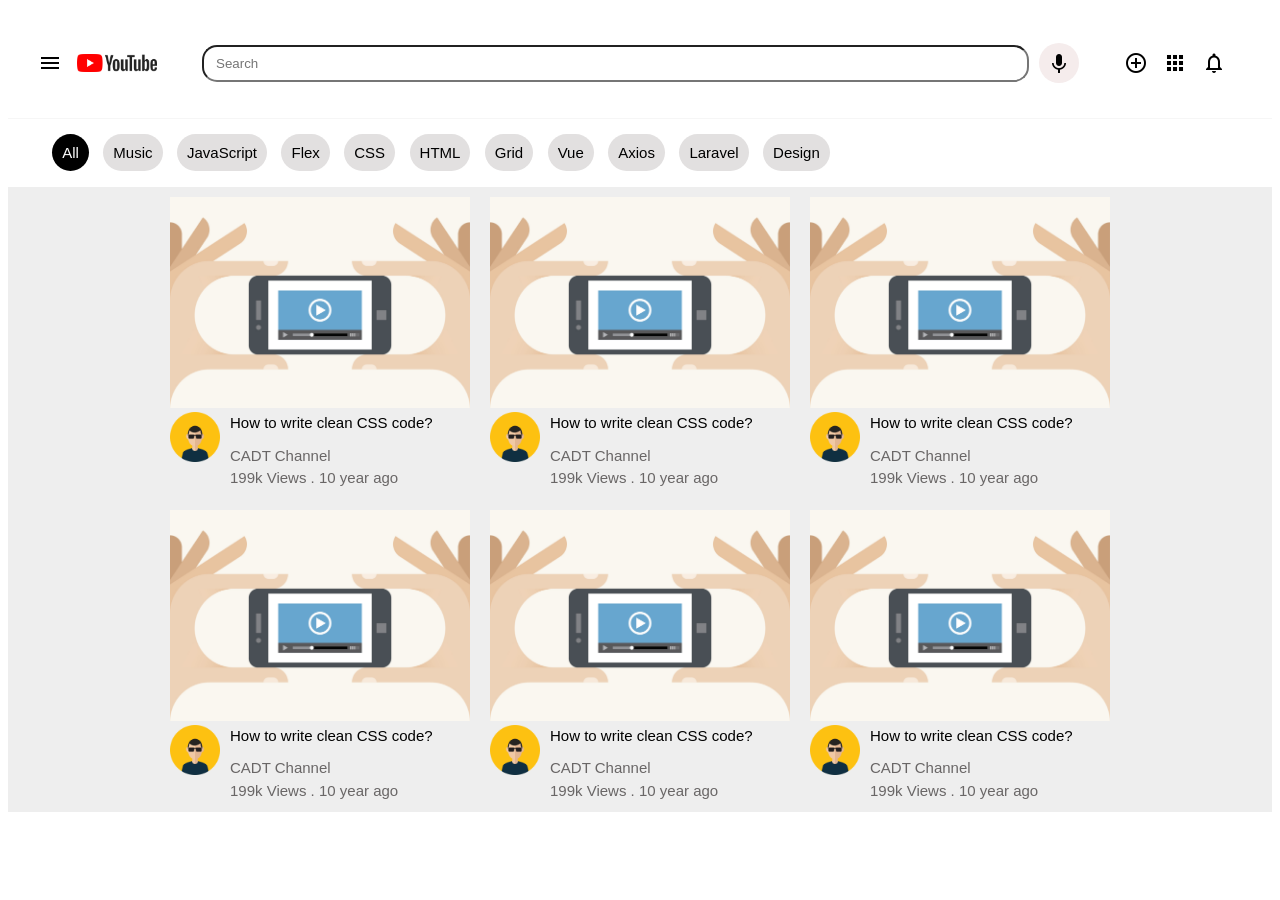
<file: EX 2/index.html>
<!DOCTYPE html>
<html lang="en">
<head>
    <meta charset="UTF-8">
    <meta http-equiv="X-UA-Compatible" content="IE=edge">
    <meta name="viewport" content="width=device-width, initial-scale=1.0">
    <title>YouTube</title>
    <link rel="stylesheet" href="https://fonts.googleapis.com/icon?family=Material+Icons">
    <link rel="stylesheet" href="css/main.css">
</head>
<body>
    <nav>
        <div class="nav-left">
            <i class="material-icons">menu</i>
            <img src="assets/logo.jpg" alt="logo" width="80">
        </div>
        <div class="nav-center">
            <input type="text" placeholder="Search">
            <i class="material-icons">keyboard_voice</i>
        </div>
        <div class="nav-right">
            <i class="material-icons">control_point</i>
            <i class="material-icons">apps</i>
            <i class="material-icons">notifications_none</i>
        </div>
    </nav>
    <header>
        <span class="active">All</span>
        <span>Music</span>
        <span>JavaScript</span>
        <span>Flex</span>
        <span>CSS</span>
        <span>HTML</span>
        <span>Grid</span>
        <span>Vue</span>
        <span>Axios</span>
        <span>Laravel</span>
        <span>Design</span>
    </header>
    <section class="video-container">
        <div class="video">
            <div class="video-thumbnail">
                <img src="assets/video-icon.png" alt="" width="300">
            </div>
            <div class="video-text">
                <div class="avatar">
                    <img src="assets/avatar.jpg" alt="" width="50">
                </div>
                <div class="text">
                    <strong>How to write clean CSS code?</strong>
                    <p>CADT Channel</p>
                    <span>199k Views . 10 year ago</span>
                </div>
            </div>
        </div>

        <div class="video">
            <div class="video-thumbnail">
                <img src="assets/video-icon.png" alt="" width="300">
            </div>
            <div class="video-text">
                <div class="avatar">
                    <img src="assets/avatar.jpg" alt="" width="50">
                </div>
                <div class="text">
                    <strong>How to write clean CSS code?</strong>
                    <p>CADT Channel</p>
                    <span>199k Views . 10 year ago</span>
                </div>
            </div>
        </div>

        <div class="video">
            <div class="video-thumbnail">
                <img src="assets/video-icon.png" alt="" width="300">
            </div>
            <div class="video-text">
                <div class="avatar">
                    <img src="assets/avatar.jpg" alt="" width="50">
                </div>
                <div class="text">
                    <strong>How to write clean CSS code?</strong>
                    <p>CADT Channel</p>
                    <span>199k Views . 10 year ago</span>
                </div>
            </div>
        </div>

        <div class="video">
            <div class="video-thumbnail">
                <img src="assets/video-icon.png" alt="" width="300">
            </div>
            <div class="video-text">
                <div class="avatar">
                    <img src="assets/avatar.jpg" alt="" width="50">
                </div>
                <div class="text">
                    <strong>How to write clean CSS code?</strong>
                    <p>CADT Channel</p>
                    <span>199k Views . 10 year ago</span>
                </div>
            </div>
        </div>

        <div class="video">
            <div class="video-thumbnail">
                <img src="assets/video-icon.png" alt="" width="300">
            </div>
            <div class="video-text">
                <div class="avatar">
                    <img src="assets/avatar.jpg" alt="" width="50">
                </div>
                <div class="text">
                    <strong>How to write clean CSS code?</strong>
                    <p>CADT Channel</p>
                    <span>199k Views . 10 year ago</span>
                </div>
            </div>
        </div>
        <div class="video">
            <div class="video-thumbnail">
                <img src="assets/video-icon.png" alt="" width="300">
            </div>
            <div class="video-text">
                <div class="avatar">
                    <img src="assets/avatar.jpg" alt="" width="50">
                </div>
                <div class="text">
                    <strong>How to write clean CSS code?</strong>
                    <p>CADT Channel</p>
                    <span>199k Views . 10 year ago</span>
                </div>
            </div>
        </div>
        
       
    </section>
</body>
</html>
</file>
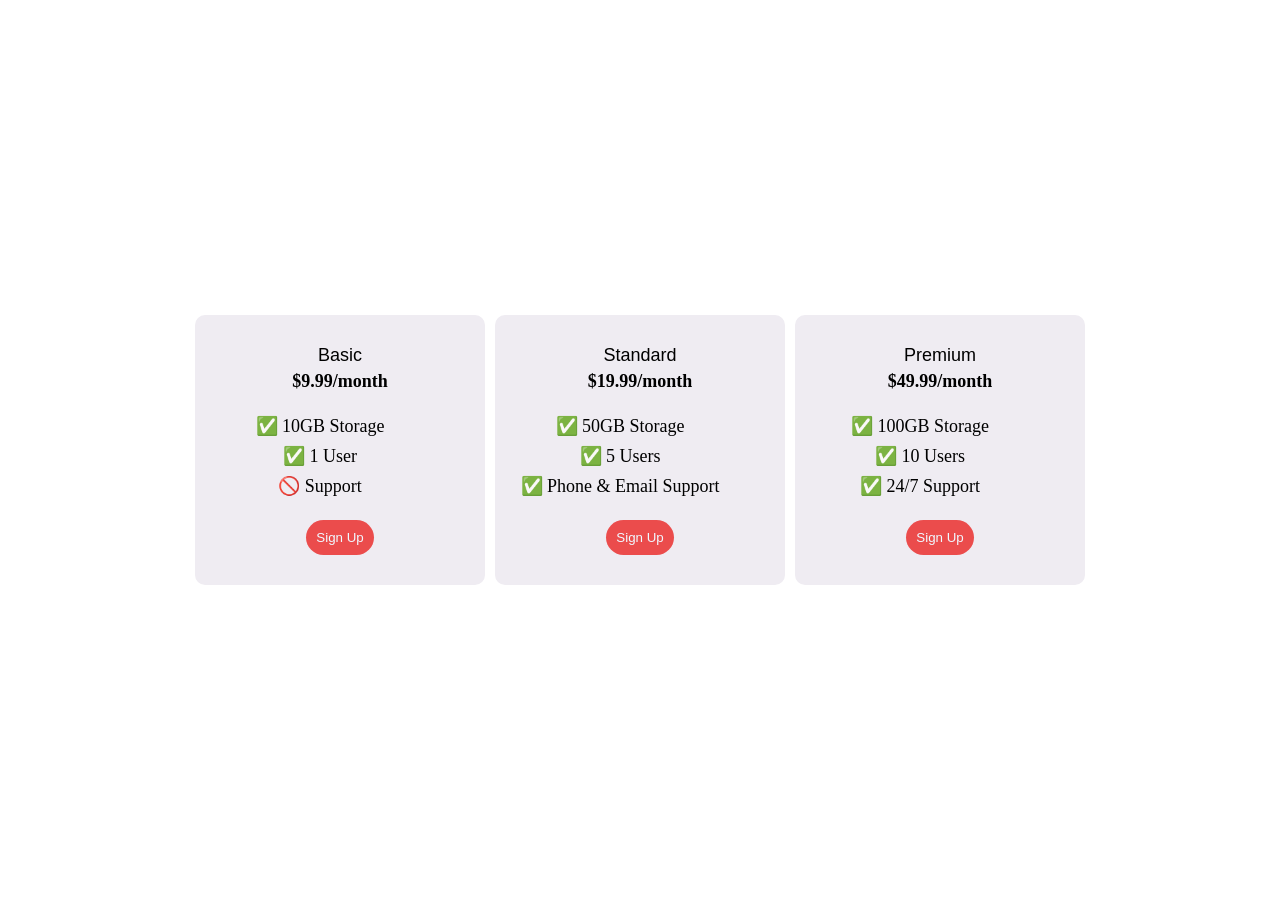
<file: EX 3/index.html>
<!DOCTYPE html>
<html>
  <head>
    <title>Flexbox Pricing Table</title>
    <link rel="preconnect" href="https://fonts.googleapis.com" />
    <link rel="preconnect" href="https://fonts.gstatic.com" crossorigin />
    <link
      href="https://fonts.googleapis.com/css2?family=Sono:wght@400;700&display=swap"
    />
    <style>
      body{
        font-size: large;
        margin :0; 
        padding: 0;
        display: flex;
        justify-content: center;
        align-items: center;
        min-height: 100vh;

      }
      .pricing-container{
        
        padding: 10px;
        margin: 20px;
        display: flex;
        flex-direction:row;
        gap: 10px;
        flex-wrap: wrap;
      }
      .pricing-plan{
        background-color: rgb(239, 236, 242);
        padding: 30px 20px;
        gap: 5px;
        border-radius: 10px;
        width: 250px;
        display: flex;
        flex-direction: column;
        align-items: center;
        text-align: center;
        
      }
      .plan-title{
        text-align: center;
        font-family: 'Inter', Roboto, Arial, sans-serif;
        
      }
      .plan-price{
        text-align: center;
        font-weight: bold;
      }
      button{
        
        background-color: rgb(235, 76, 76);
        color: aliceblue;
        border-radius: 18px;
        padding: 10px;
        border: 0;
      }
      .plan-features {
        list-style: none; 
        padding:0px 40px 0px 0px;
        width: 100%;
        display: flex;
        flex-direction: column;
        gap: 8px;
      }

    </style>
   
  </head>

  <body>
    <div class="pricing-container">
      <div class="pricing-plan">
        <div class="plan-title">Basic</div>
        <div class="plan-price">$9.99/month</div>
        <ul class="plan-features">
          <li>✅ 10GB Storage</li>
          <li>✅ 1 User</li>
          <li>🚫 Support</li>
        </ul>
        <button class="plan-button">Sign Up</button>
      </div>
      <div class="pricing-plan">
        <div class="plan-title">Standard</div>
        <div class="plan-price">$19.99/month</div>
        <ul class="plan-features">
          <li>✅ 50GB Storage</li>
          <li>✅ 5 Users</li>
          <li>✅ Phone &amp; Email Support</li>
        </ul>
        <button class="plan-button">Sign Up</button>
      </div>
      <div class="pricing-plan">
        <div class="plan-title">Premium</div>
        <div class="plan-price">$49.99/month</div>
        <ul class="plan-features">
          <li>✅ 100GB Storage</li>
          <li>✅ 10 Users</li>
          <li>✅ 24/7 Support</li>
        </ul>
        <button class="plan-button">Sign Up</button>
      </div>
    </div>
  </body>
</html>
</file>
<file: EX 2/css/main.css>
body {
    font-family: Roboto, Arial, sans-serif;
}
nav {
 

    display: flex;
    justify-content: space-between;
    align-items: center;
    box-shadow: rgba(27, 31, 35, 0.04) 0px 1px 0px, rgba(255, 255, 255, 0.25) 0px 1px 0px inset;
    padding: 10px;
   
}
.nav-left {
    display:flex;
    align-items: center;
    gap: 15px;
    margin : 10px;
    padding:10px ;
    

}
.nav-right {
    display: flex;
    justify-content: space-between;
    align-items: center;
    gap: 15px;
    padding-right : 16px;
    margin: 20px;
}
.nav-center {
    display: flex;
    flex-direction: row;
    justify-content: center;
    align-items: center;
    gap: 10px;
    flex-grow: 1;
    padding :10px;
    margin: 15px ;
}
.nav-center input {
    width: 90%;
    padding: 9px;
    flex-grow: 1;
    padding: 9px 12px;
    border-radius: 15px;
    
}
.nav-center i {
    background: #f5ecec;
    padding: 8px;
    box-sizing: border-box;
    border-radius: 50%;
}
header {
    width: 93%;
    margin: auto;
    margin-top: 16px;
    padding: 10px;
}
header span {
    padding: 10px;
    background: #e2e0e0;
    border-radius: 40px;
    cursor: pointer;
    font-size: 15px;
    margin-right: 10px;
}
.active {
    background: #000;
    color: #fff;
}
.video-container { 
    display: flex;
    flex-direction: row;
    flex-wrap: wrap;
    justify-content: center;
    background-color: rgba(211, 211, 211, 0.39);
    margin-top: 15px;
    padding: 0 16px;
    
   
}
.video {
    padding : 5px;
    margin:5px;
    border-radius: 30px;
    align-items: center;
    max-width: 300px;
    flex-wrap: wrap;
    
   /*  TODO */

 
}
.video-thumbnail img {
   /*  TODO */
    width: 100%;
    height: auto;
    object-fit: cover;
    
   
}
.video-text {
  /*  TODO */
    display: flex;
    flex-direction: row;
    gap: 10px;;
    font-size: 15px;
    font-weight: 500;
    line-height: 1.4;
    margin: 0;
}


.text {
    line-height: 1.5;
}
.text p {
    margin: 0;
    margin-top: 10px;
}
.text p,
.text span {
    color: rgb(105, 102, 102);
}
.text strong {
    font-weight: 500;
}
</file>
